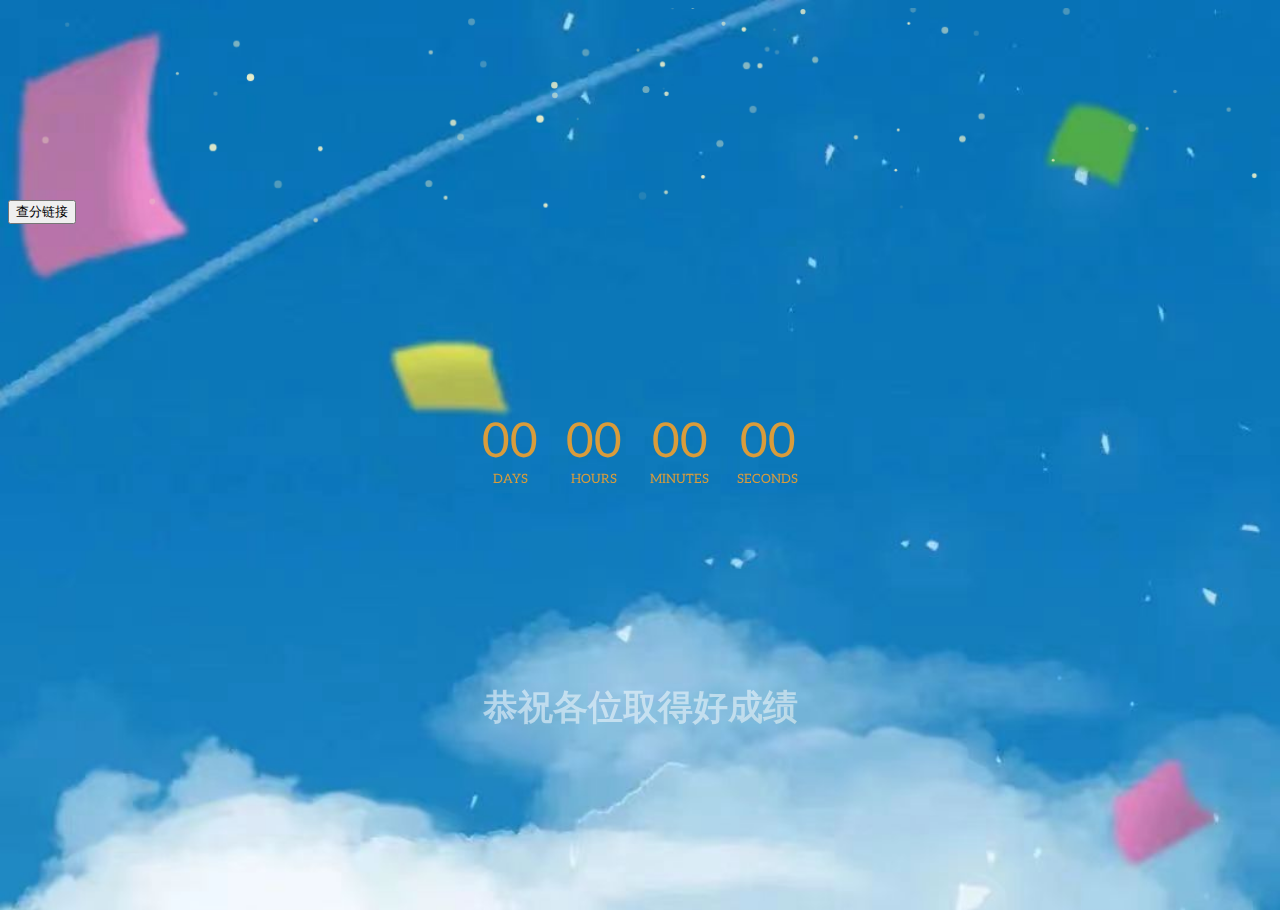
<file: index.html>
<!DOCTYPE html>
<html lang="en" >
<head>
  <meta charset="UTF-8">
  <title>坤坤的小窝-2023查分倒计时！</title>
  <link rel="stylesheet" href="./style.css">

<head>
  <meta charset="UTF-8">
  <title>Background Animation</title>
  <style>
    body {
      background-image: url("32.jpg");
      background-size: cover;
      animation: background-animation 15s infinite;
    }

    @keyframes background-animation {
      0% {
        background-image: url("32.jpg");
      }
      25% {
        background-image: url("30.jpg");
      }
      50% {
        background-image: url("31.jpg");
      }
      75% {
        background-image: url("33.jpg");
      }
      100% {
        background-image: url("32.jpg");
      }
    }
  </style>
</head>
<body>
  <!-- 页面内容 -->
</body>
</html>
	
</head>
<body>
<!-- partial:index.partial.html -->
<!DOCTYPE html>
<html lang="en">

<head>
  <meta charset="UTF-8">
  <meta name="viewport" content="width=device-width, initial-scale=1.0">
  <meta http-equiv="X-UA-Compatible" content="ie=edge">
  <title>New Year Countdown</title>
</head>

<body id="bbody">
  <!-- <canvas id=c></canvas> -->
  <div class="middle" id="middleId">
    
    <h1 class="label" id="label"> Countdown
    </h1>
    <div class="time">
      <span>
						<div id="d">00</div>
						Days
					</span>
      <span>
						<div id="h">00</div>
						Hours
					</span>
      <span>
						<div id="m">00</div>
						Minutes
					</span>
      <span>
						<div id="s">00</div>
						Seconds
					</span>
    </div>
  </div>
</body>

<head>
      <div style="position: fixed; top: 200px"> <button onclick="window.location.href = 'http://218.16.245.36:32210/'">查分链接</button> </div>

	
</html>
<!-- partial -->
  <script  src="./script.js"></script>

</body>
</html>


		
</html> 


<head>
<div id="scrollText">  </div>

<head>
	<body>
		<script src="https://cdn.staticfile.org/jquery/3.7.0/jquery.min.js"></script>
		<script id="xplayer" src="https://player.xfyun.club/Static/player/player.js" key="64a8e8f15fc8a" m = "1"></script>
</file>
<file: style.css>
@import url("https://fonts.googleapis.com/css?family=Aleo");

:root {
  font-family: "Aleo", sans-serif;
}



h1 {
  position: absolute;
  margin-top: 30vh;
  width: 100%;
  text-align: center;
  font-size: 999%;
  font-family: sans-serif;
  color: rgb(255, 255, 0);
  opacity: 0.5;
}

canvas {
  width: 100%;
  height: 100%;
}

/* Thanks Traversy Media for this text background animation tut:
   https://www.youtube.com/watch?v=lX5LZTWc4f8&t
*/
.label {
  font-size: 2.2rem;
  background: url("44.jpg");
  background-clip: text;
  -webkit-background-clip: text;
  color: transparent;
  animation: moveBg 30s linear infinite;
}

@keyframes moveBg {
  0% {
    background-position: 0% 30%;
  }
  100% {
    background-position: 1000% 500%;
  }
}

.middle {
  position: absolute;
  top: 50%;
  left: 50%;
  transform: translate(-50%, -50%);
  text-align: center;
  user-select: none;
}

.time {
  color: #d99c3b;
  text-transform: uppercase;
  display: flex;
  justify-content: center;
}

.time span {
  padding: 0 14px;
  font-size: 0.8rem;
}

.time span div {
  font-size: 3rem;
}

@media (max-width: 740px) {
  .label {
    font-size: 1.7rem;
  }
  .time span {
    padding: 0 16px;
    font-size: 0.6rem;
  }
  .time span div {
    font-size: 2rem;
  }
}

 #scrollText {
  position: fixed;
  bottom: 20px;
  left: 50%;
  transform: translateX(-50%);
  font-size: 20px;
  color: #ffffff;
}
</file>
